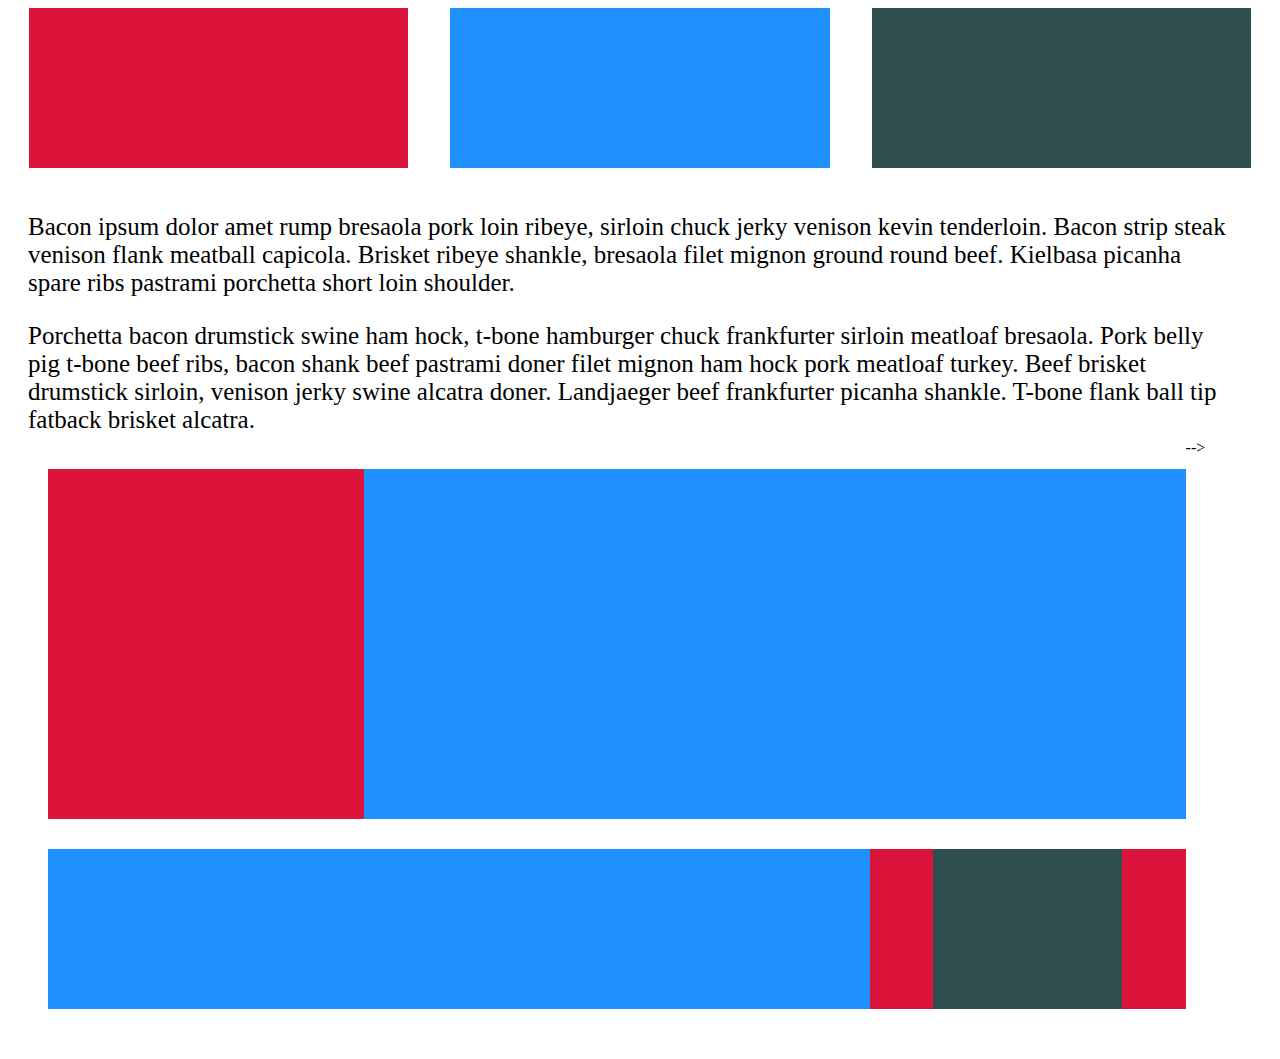
<file: first/index.html>
<!DOCTYPE html>
<html lang="">
<head>
  <link rel="stylesheet" href="style.css">
  <meta charset="utf-8">
  <title>First One</title>
</head>

<body>
  <div class="container">
    <div class="box-wrapper">
     <div class="box-left"></div>
     <div class="box-middle"></div>
     <div class="box-right"></div>
    </div>
  </div>
    <p>Bacon ipsum dolor amet rump bresaola pork loin ribeye, sirloin chuck jerky venison kevin tenderloin. Bacon strip steak venison flank meatball capicola. Brisket ribeye shankle, bresaola filet mignon ground round beef. Kielbasa picanha spare ribs pastrami porchetta short loin shoulder.
    </p>
    <p>
Porchetta bacon drumstick swine ham hock, t-bone hamburger chuck frankfurter sirloin meatloaf bresaola. Pork belly pig t-bone beef ribs, bacon shank beef pastrami doner filet mignon ham hock pork meatloaf turkey. Beef brisket drumstick sirloin, venison jerky swine alcatra doner. Landjaeger beef frankfurter picanha shankle. T-bone flank ball tip fatback brisket alcatra.
    </p>
  </div>
    <div>
        <div class="2nd-Box">
         <div class="box-left2"></div>
         <div class="box-right2"></div>
        </div>
        <div class="3rd-Box">
         <div class="boxone"></div>
         <div class="boxtwo"></div>
         <div class="boxthree"></div>
         <div class="boxfour"></div>
        </div>
    </div>
</body>
</html>
-->
</file>
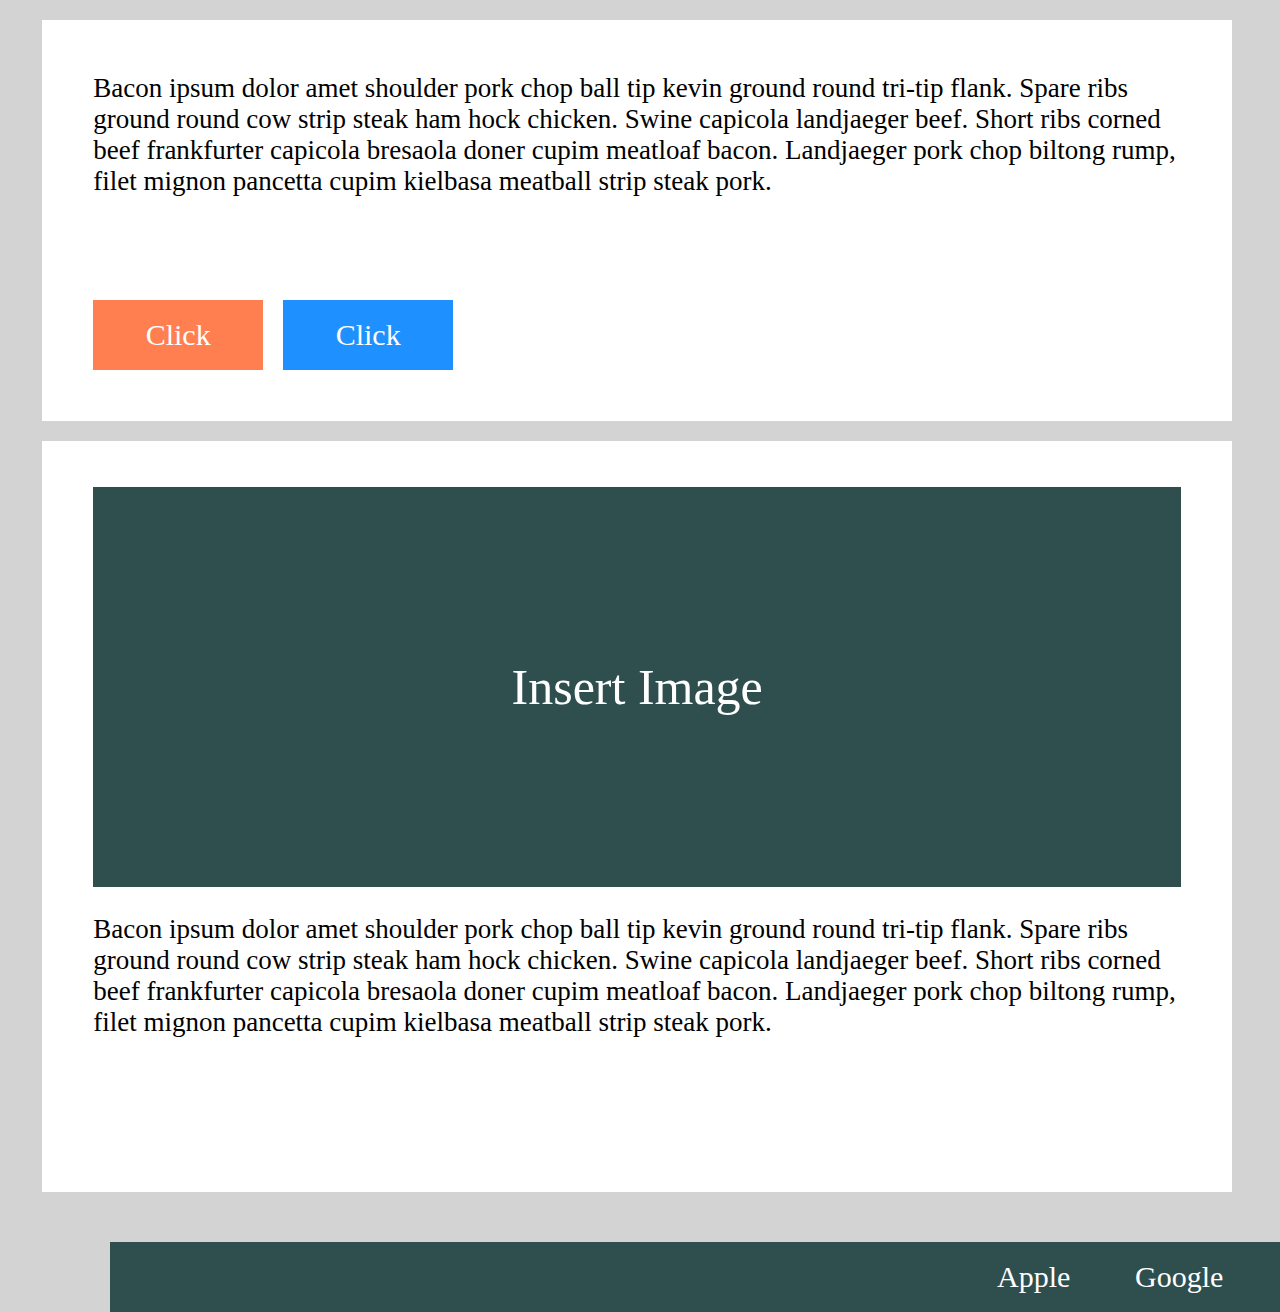
<file: second/index.html>
<!DOCTYPE html>
<html lang="">
<head>
    <link rel="stylesheet" href="style.css">
    <meta charset="utf-8">
    <meta name="viewport" content="width=device-width, initial-scale=1.0">
    <title>Project 2</title>
</head>

<body>
    <div class="top-box">
        <p>Bacon ipsum dolor amet shoulder pork chop ball tip kevin ground round tri-tip flank. Spare ribs ground round cow strip steak ham hock chicken. Swine capicola landjaeger beef. Short ribs corned beef frankfurter capicola bresaola doner cupim meatloaf bacon. Landjaeger pork chop biltong rump, filet mignon pancetta cupim kielbasa meatball strip steak pork.</p>
        <div class="left-button">Click</div>
        <div class="right-button">Click</div>
    </div>
    <div class="bottom-box">
        <div class="inner-box">
            Insert Image
        </div>
        <p class="second">Bacon ipsum dolor amet shoulder pork chop ball tip kevin ground round tri-tip flank. Spare ribs ground round cow strip steak ham hock chicken. Swine capicola landjaeger beef. Short ribs corned beef frankfurter capicola bresaola doner cupim meatloaf bacon. Landjaeger pork chop biltong rump, filet mignon pancetta cupim kielbasa meatball strip steak pork.</p>
    </div>
    <div class="Google">
            Google
        </div>
    <div class="Apple">
            Apple
        </div>
</body>
</html>
</file>
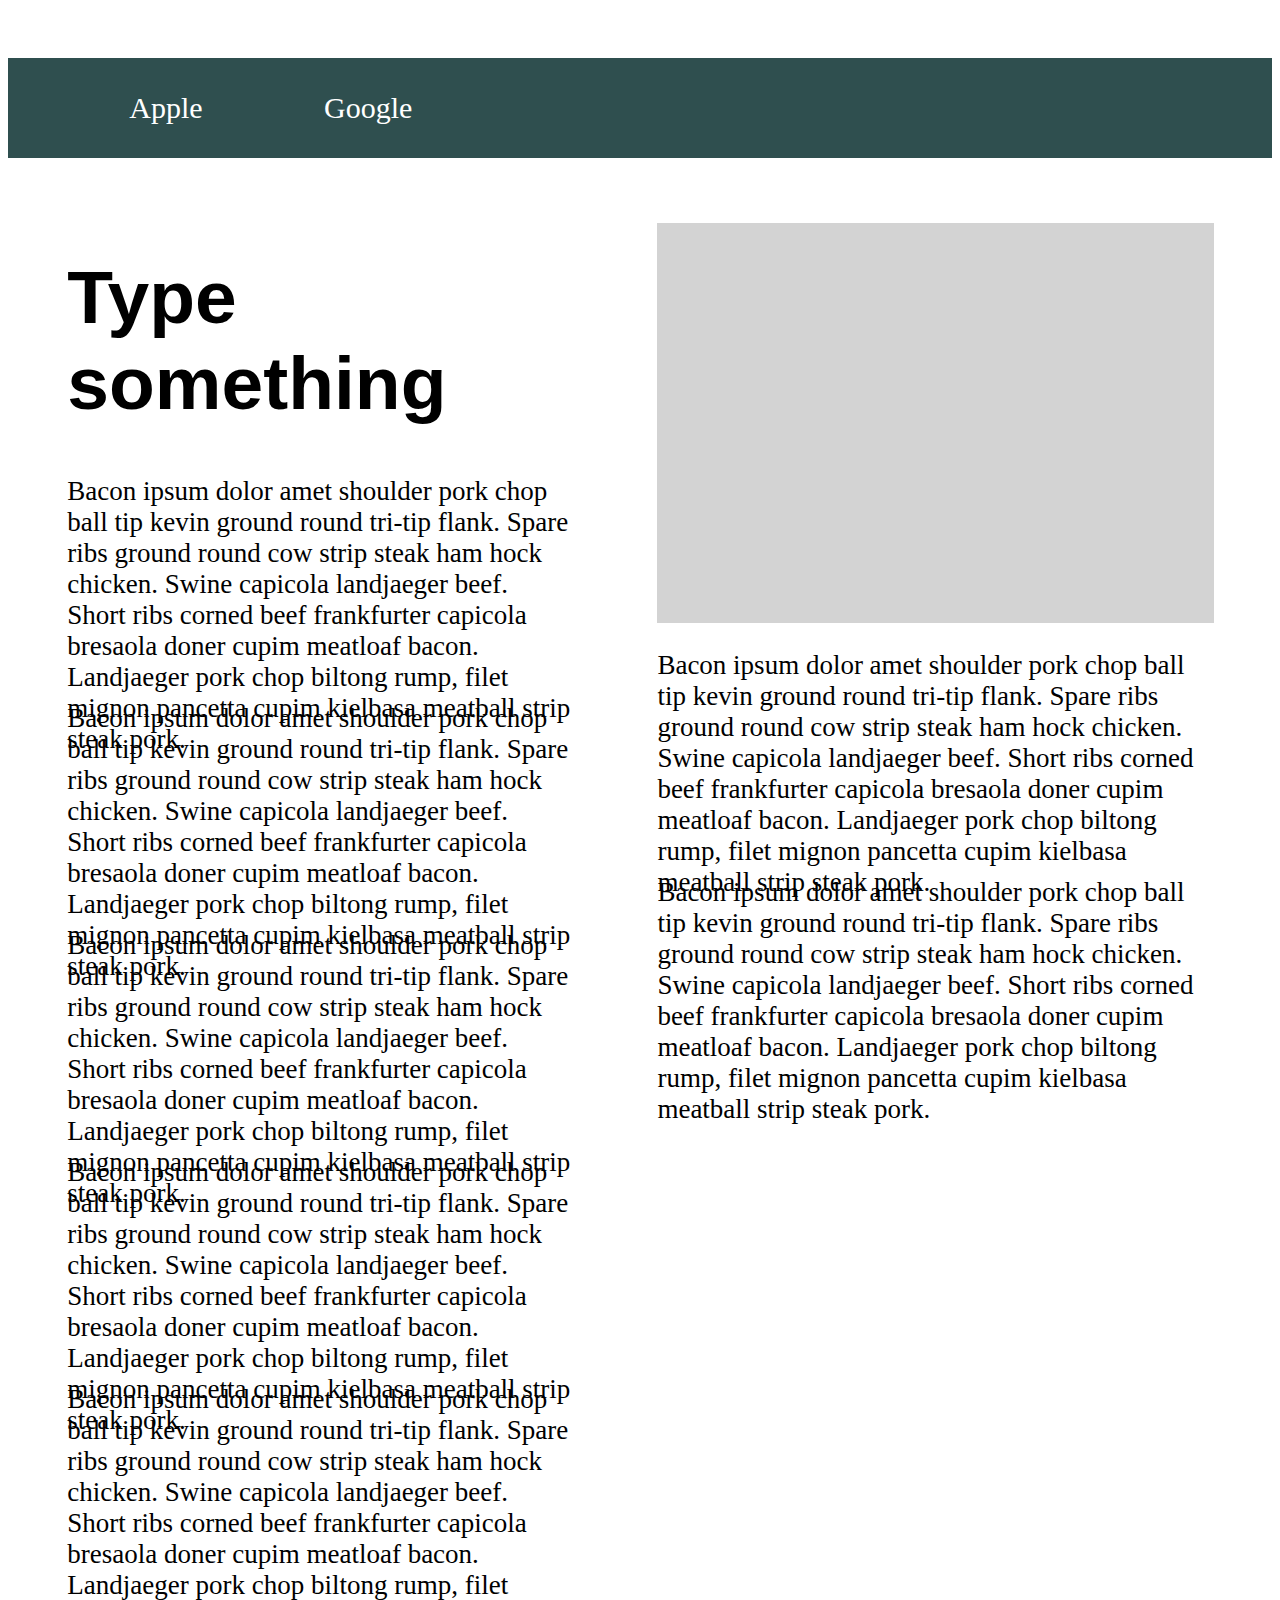
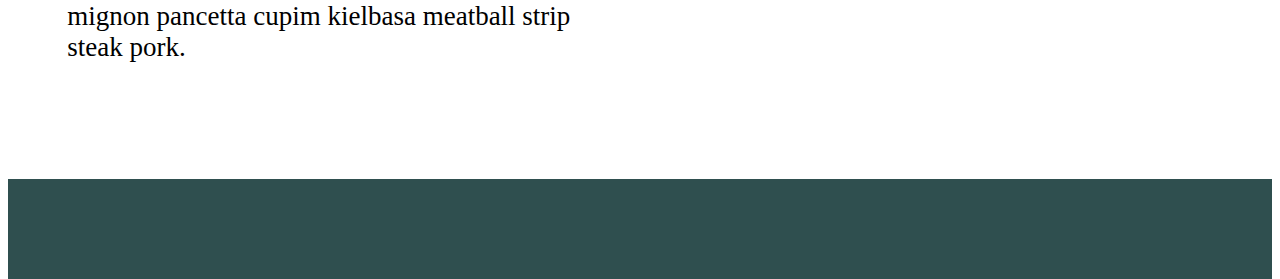
<file: third/index.html>
<!DOCTYPE html>
<html lang="">
<head>
    <link rel="stylesheet" href="style.css">
    <meta charset="utf-8">
    <meta name="viewport" content="width=device-width, initial-scale=1.0">
    <title>Project 3</title>
</head>
 
<body>
    <div class="Apple">Apple</div>
    <div class="Google">Google</div>
    <div class="container">
    <div class="box-left">
        <h1 class="title">Type something</h1>
        <p>Bacon ipsum dolor amet shoulder pork chop ball tip kevin ground round tri-tip flank. Spare ribs ground round cow strip steak ham hock chicken. Swine capicola landjaeger beef. Short ribs corned beef frankfurter capicola bresaola doner cupim meatloaf bacon. Landjaeger pork chop biltong rump, filet mignon pancetta cupim kielbasa meatball strip steak pork.</p>
        <p id="space-p">
        </p>
        <p>Bacon ipsum dolor amet shoulder pork chop ball tip kevin ground round tri-tip flank. Spare ribs ground round cow strip steak ham hock chicken. Swine capicola landjaeger beef. Short ribs corned beef frankfurter capicola bresaola doner cupim meatloaf bacon. Landjaeger pork chop biltong rump, filet mignon pancetta cupim kielbasa meatball strip steak pork.</p>
        <p id="space-p">
        </p>
        <p>Bacon ipsum dolor amet shoulder pork chop ball tip kevin ground round tri-tip flank. Spare ribs ground round cow strip steak ham hock chicken. Swine capicola landjaeger beef. Short ribs corned beef frankfurter capicola bresaola doner cupim meatloaf bacon. Landjaeger pork chop biltong rump, filet mignon pancetta cupim kielbasa meatball strip steak pork.</p>
        <p id="space-p">
        </p>
        <p>Bacon ipsum dolor amet shoulder pork chop ball tip kevin ground round tri-tip flank. Spare ribs ground round cow strip steak ham hock chicken. Swine capicola landjaeger beef. Short ribs corned beef frankfurter capicola bresaola doner cupim meatloaf bacon. Landjaeger pork chop biltong rump, filet mignon pancetta cupim kielbasa meatball strip steak pork.</p>
        <p id="space-p">
        </p>
        <p>Bacon ipsum dolor amet shoulder pork chop ball tip kevin ground round tri-tip flank. Spare ribs ground round cow strip steak ham hock chicken. Swine capicola landjaeger beef. Short ribs corned beef frankfurter capicola bresaola doner cupim meatloaf bacon. Landjaeger pork chop biltong rump, filet mignon pancetta cupim kielbasa meatball strip steak pork.</p>
        <p id="space-p">
        </p>
    </div>
    <div class="box-right">
        <div class="inner-box">
        </div>
        <p>Bacon ipsum dolor amet shoulder pork chop ball tip kevin ground round tri-tip flank. Spare ribs ground round cow strip steak ham hock chicken. Swine capicola landjaeger beef. Short ribs corned beef frankfurter capicola bresaola doner cupim meatloaf bacon. Landjaeger pork chop biltong rump, filet mignon pancetta cupim kielbasa meatball strip steak pork.</p>
        <p id="space-p">
        </p>
        <p>Bacon ipsum dolor amet shoulder pork chop ball tip kevin ground round tri-tip flank. Spare ribs ground round cow strip steak ham hock chicken. Swine capicola landjaeger beef. Short ribs corned beef frankfurter capicola bresaola doner cupim meatloaf bacon. Landjaeger pork chop biltong rump, filet mignon pancetta cupim kielbasa meatball strip steak pork.</p>
        <p id="space-p">
        </p>
    </div>
    </div>
    <div class="bottom"></div>
</body>
</html>
</file>
<file: first/style.css>
* {
    box-sizing: border box;
}
.box-wrapper {
    display: flex;
    justify-content: space-around;
}

.box-left {
    background-color: crimson;
    width: 30%;
    height: 160px;
}

.box-middle {
    background-color: dodgerblue;
    width: 30%;
    height: 160px;
}

.box-right {
    background-color: darkslategray;
    width: 30%;
    height: 160px;
}

p {
    position: relative;
    top: 20px;
    left: 20px;
    background-color: white;
    font-size: 25px;
    width: 95%;
}
    
. 2nd-box {
    width: 100%;
    height: 350px;
    left-padding: 100px;
}

.box-left2 {
    background-color: crimson;
    width: 25%;
    height: 350px;
    float: left;
    margin-top: 30px;
    margin-left: 40px;
}

.box-right2 {
    background-color: dodgerblue;
    width: 65%;
    height: 350px;
    float: left;
    margin-top: 30px;
}

. 3nd-box {
    width: 100%;
    height: 350px;
    left-padding: 100px;
}

.boxone {
    background-color: dodgerblue;
    width: 65%;
    height: 160px;
    float: left;
    margin-top: 30px;
    margin-left: 40px;
    margin-bottom: 50px;
}

.boxtwo {
    background-color: crimson;
    width: 5%;
    height: 160px;
    float: left;
    margin-top: 30px;
}

.boxthree {
    background-color: darkslategray;
    width: 15%;
    height: 160px;
    float: left;
    margin-top: 30px;
}

.boxfour {
    background-color: crimson;
    width: 5%;
    height: 160px;
    float: left;
    margin-top: 30px;
}
</file>
<file: second/style.css>
body {
    background-color: lightgray;
    height: 100%;
    width: 100%;
    z-index: 100;
}

.top-box {
    z-index: 90;
    background-color: white;
    width: 85%;
    height: 350px;
    margin-left: 34px;
    margin-top: 20px;
    padding: 2% 4%
}
    
p {
    z-index: 80;
    background-color: white;
    font-size: 27px;
    width: 100%;
    height: 200px;
    text-indent: 50;
}

.left-button {
    display: flex;
    justify-content: center;
    align-items: center;
    z-index: 70;
    background-color: coral;
    width: 170px;
    height: 70px;
    float: left;
    margin-right: 20px;
    color: white;
    font-size: 30px;
}

.right-button {
    display: flex;
    justify-content: center;
    align-items: center;
    z-index: 70;
    background-color: dodgerblue;
    width: 170px;
    height: 70px;
    float: left;
    color: white;
    font-size: 30px;
}

.bottom-box {
    z-index: 90;
    background-color: white;
    width: 85%;
    height: 700px;
    margin-left: 34px;
    margin-top: 20px;
    padding: 2% 4%
}

.inner-box {
    z-index: 80;
    background-color: darkslategray;
    width: 100%;
    height: 400px;
    margin-top: 20px;
    display: flex;
    justify-content: center;
    align-items: center;
    font-size: 50px;
    color: white;
}

.Google {
    display: flex;
    justify-content: center;
    align-items: center;
    z-index: 70;
    background-color: darkslategray;
    width: 17%;
    height: 70px;
    float: right;
    color: white;
    font-size: 30px;
    margin-top: 50px;
}

.Apple {
    display: flex;
    justify-content: flex-end;
    align-items: center;
    z-index: 70;
    background-color: darkslategray;
    width: 75%;
    height: 70px;
    float: right;
    color: white;
    font-size: 30px;
    Margin-top: 50px;
    padding-left
}
</file>
<file: third/style.css>
.Apple {
    display: flex;
    justify-content: center;
    align-items: center;
    z-index: 70;
    background-color: darkslategray;
    width: 25%;
    height: 100px;
    float: left;
    color: white;
    font-size: 30px;
    margin-top: 50px;
}

.Google {
    display: flex;
    align-items: center;
    z-index: 70;
    background-color: darkslategray;
    width: 75%;
    height: 100px;
    float: left;
    color: white;
    font-size: 30px;
    Margin-top: 50px;
    padding-left
}

h1 {
    font-size: 75px;
    font-family: arial;
}

.box-left {
    z-index: 90;
    background-color: white;
    width: 40%;
    height: 1500px;
    margin-left: 34px;
    margin-top: 20px;
    padding: 2%;
    float: left;
}

.box-right {
    z-index: 90;
    background-color: white;
    width: 44%;
    height: 1500px;
    margin-left: 34px;
    margin-top: 20px;
    padding: 2%;
    float: left;
}

.inner-box {
    z-index: 80;
    background-color: lightgray;
    width: 100%;
    height: 400px;
    margin-top: 20px;
    display: flex;
    justify-content: center;
    align-items: center;
    font-size: 50px;
    color: white;
}
p {
    z-index: 80;
    background-color: white;
    font-size: 27px;
    width: 100%;
    height: 200px;
    text-indent: 50;
}

#space-p {
    background-color: white;
    height: 0px;
}

.bottom {
    display: flex;
    align-items: center;
    z-index: 70;
    background-color: darkslategray;
    width: 100%;
    height: 100px;
    float: left;
    color: white;
    font-size: 30px;
    Margin-top: 50px;
    padding-left
}
</file>
